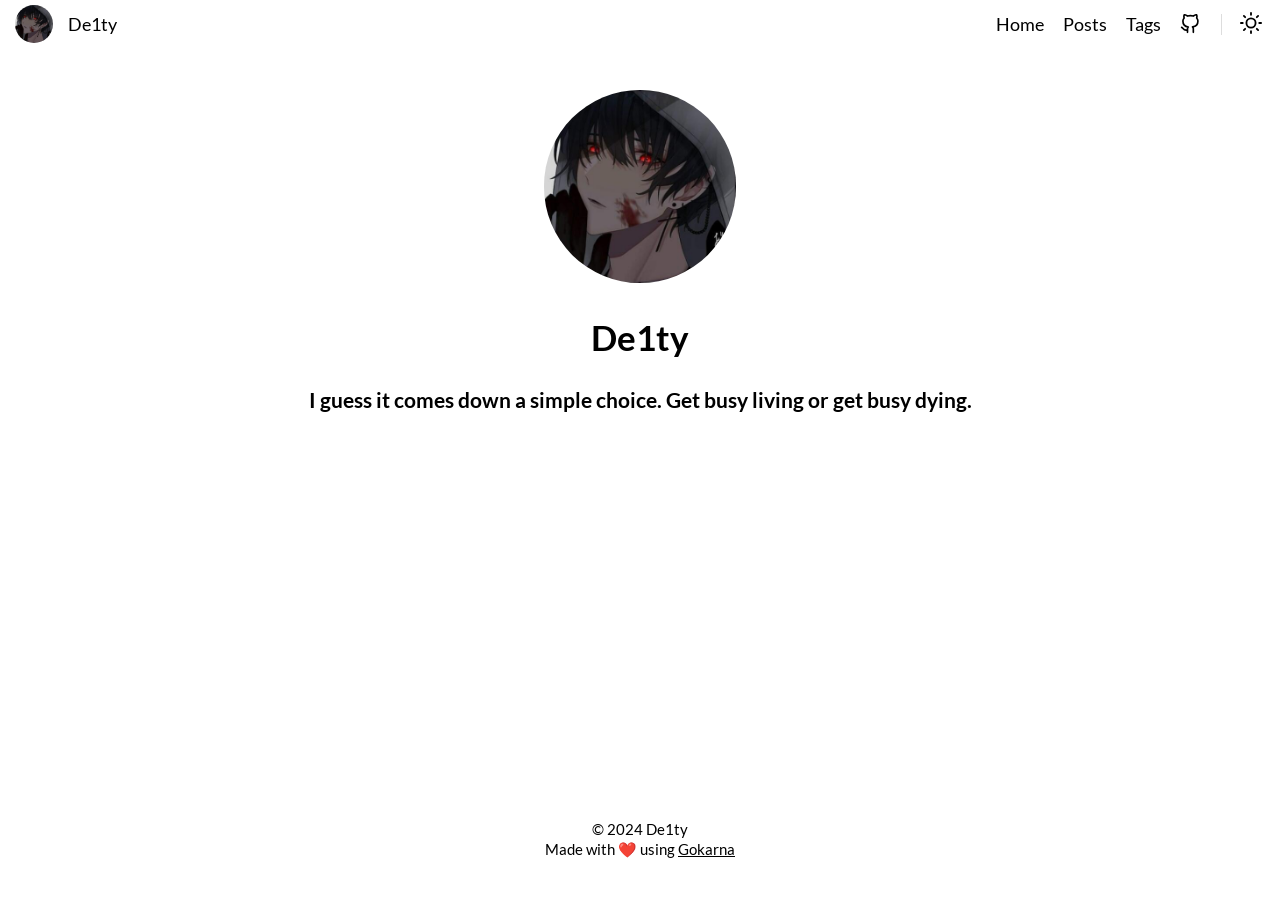
<file: index.html>
<!DOCTYPE html>
<html lang="en"><head>
	<meta name="generator" content="Hugo 0.136.5">
    <meta charset="utf-8">
    <meta name="viewport" content="width=device-width, initial-scale=1">

    <style>
        :root {
            --accent-color: #FF4D4D;
        }
    </style>

    
    
    
    
    
    

    
    <title>De1ty</title>
    <meta name="description" content="I guess it comes down a simple choice. Get busy living or get busy dying.">
    <meta name="keywords" content='blog, gokarna, hugo'>

    <meta property="og:url" content="https://night-sun.github.io/">
    <meta property="og:type" content="website">
    <meta property="og:title" content="De1ty">
    <meta property="og:description" content="I guess it comes down a simple choice. Get busy living or get busy dying.">
    <meta property="og:image" content="https://night-sun.github.io/images/De1ty.jpg">
    <meta property="og:image:secure_url" content="https://night-sun.github.io/images/De1ty.jpg">

    <meta name="twitter:card" content="summary_large_image">
    <meta name="twitter:title" content="De1ty">
    <meta name="twitter:description" content="I guess it comes down a simple choice. Get busy living or get busy dying.">
    <meta property="twitter:domain" content="https://night-sun.github.io/">
    <meta property="twitter:url" content="https://night-sun.github.io/">
    <meta name="twitter:image" content="https://night-sun.github.io/images/De1ty.jpg">

    
    <link rel="canonical" href="https://night-sun.github.io/">

    
    <link rel="stylesheet" type="text/css" href="/css/normalize.min.css" media="print">

    
    <link rel="stylesheet" type="text/css" href="/css/main.min.css">

    
    <link id="dark-theme" rel="stylesheet" href="/css/dark.min.css">

    
    <script src="/js/bundle.min.3eb19cb61dde9e37b9522867f3e024aeb68e26ab8e03252e46e365abcb19acf7.js" integrity="sha256-PrGcth3enje5Uihn8&#43;AkrraOJquOAyUuRuNlq8sZrPc="></script>

    
    
</head>
<body>
        <script>
            
            setThemeByUserPref();
        </script><header class="header">
    <nav class="header-nav">

        
        <div class="avatar">
            <a href="https://night-sun.github.io/">
                <img src='/images/De1ty.jpg' alt="avatar">
            </a>
        </div>
        

        <div class="nav-title">
            <a class="nav-brand" href="https://night-sun.github.io/">De1ty</a>
        </div>

        <div class="nav-links">
            
            <div class="nav-link">
                <a href="https://night-sun.github.io/" aria-label="" > Home </a>
            </div>
            
            <div class="nav-link">
                <a href="https://night-sun.github.io/posts/" aria-label="" > Posts </a>
            </div>
            
            <div class="nav-link">
                <a href="https://night-sun.github.io/tags/" aria-label="" > Tags </a>
            </div>
            
            <div class="nav-link">
                <a href="https://github.com/Night-sun" aria-label="github" ><span data-feather='github'></span>  </a>
            </div>
            

            <span class="nav-icons-divider"></span>
            <div class="nav-link dark-theme-toggle">
                <span class="sr-only dark-theme-toggle-screen-reader-target">theme</span>
                <a aria-hidden="true" role="switch">
                    <span class="theme-toggle-icon" data-feather="moon"></span>
                </a>
            </div>

            <div class="nav-link" id="hamburger-menu-toggle">
                <span class="sr-only hamburger-menu-toggle-screen-reader-target">menu</span>
                <a aria-checked="false" aria-labelledby="hamburger-menu-toggle" id="hamburger-menu-toggle-target" role="switch">
                    <span data-feather="menu"></span>
                </a>
            </div>

            
            <ul class="nav-hamburger-list visibility-hidden">
                
                <li class="nav-item">
                    <a href="https://night-sun.github.io/" > Home </a>
                </li>
                
                <li class="nav-item">
                    <a href="https://night-sun.github.io/posts/" > Posts </a>
                </li>
                
                <li class="nav-item">
                    <a href="https://night-sun.github.io/tags/" > Tags </a>
                </li>
                
                <li class="nav-item">
                    <a href="https://github.com/Night-sun" ><span data-feather='github'></span>  </a>
                </li>
                
                <li class="nav-item dark-theme-toggle">
                    <span class="sr-only dark-theme-toggle-screen-reader-target">theme</span>
                    <a role="switch">
                        <span class="theme-toggle-icon" data-feather="moon"></span>
                    </a>
                </li>
            </ul>

        </div>
    </nav>
</header>
<main id="content">
<section class="home-about">
	<div class="avatar">
        
        <img class=size-m src='/images/De1ty.jpg' alt="avatar">
        
	</div>

    <h1>De1ty</h1>
    
        <h2>I guess it comes down a simple choice. Get busy living or get busy dying.</h2>
    

</section>

<div class="flex-break"></div>







    <div class="home-posts list-posts">
        <h2></h2>

    

    
    </div>



        </main><footer class="footer">
    
    

    

    

        
            
        

        

        
        

        

    

    
        <span>&copy; 2024 De1ty</span>
    

    <span>
        Made with &#10084;&#65039; using <a target="_blank" href="https://github.com/526avijitgupta/gokarna">Gokarna</a>
    </span>
</footer>
</body>
</html>
</file>
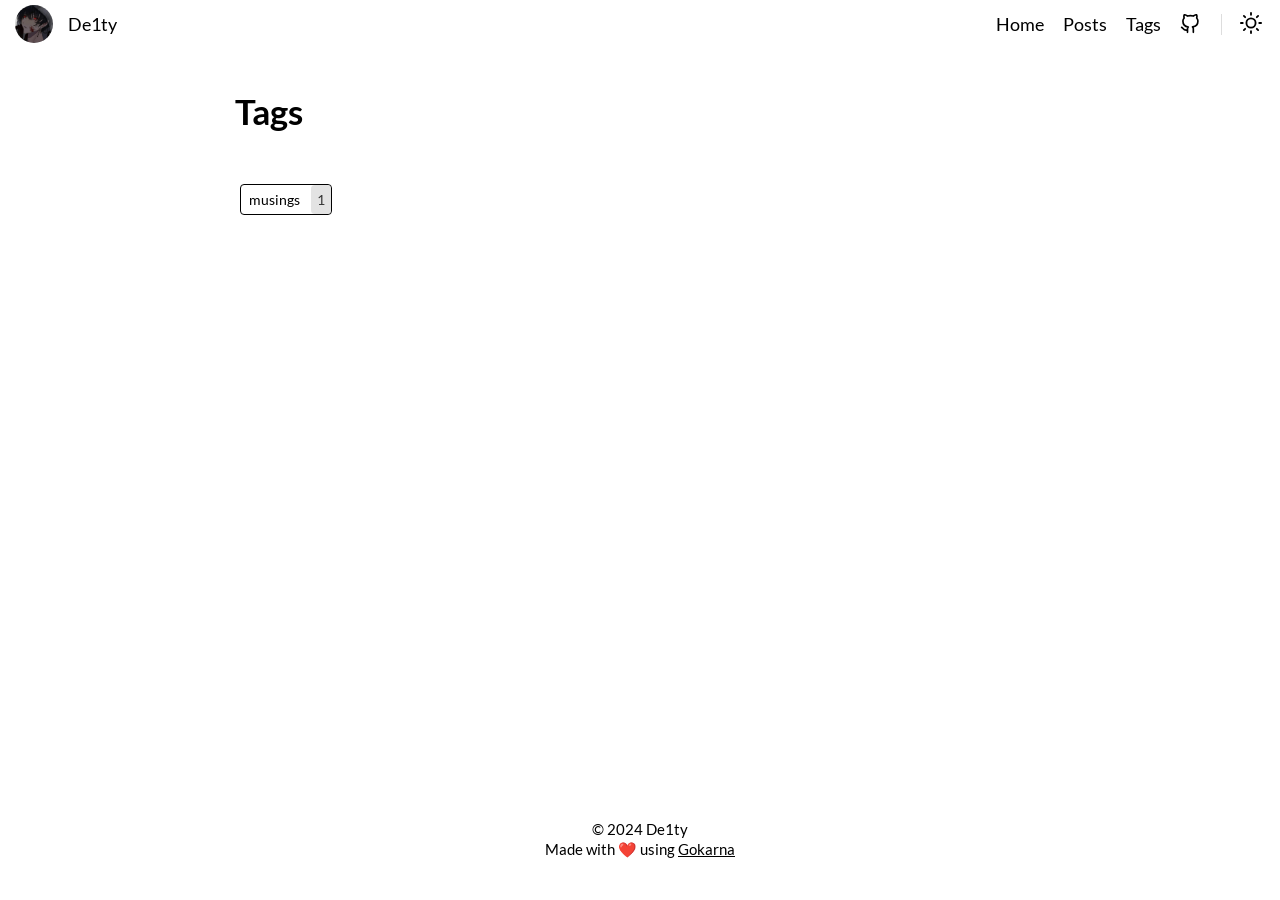
<file: categories/index.html>
<!DOCTYPE html>
<html lang="en"><head>
    <meta charset="utf-8">
    <meta name="viewport" content="width=device-width, initial-scale=1">

    <style>
        :root {
            --accent-color: #FF4D4D;
        }
    </style>

    
    
    
    
    
    

    
    <title>Categories</title>
    <meta name="description" content="I guess it comes down a simple choice. Get busy living or get busy dying.">
    <meta name="keywords" content='blog, gokarna, hugo'>

    <meta property="og:url" content="https://night-sun.github.io/categories/">
    <meta property="og:type" content="website">
    <meta property="og:title" content="Categories">
    <meta property="og:description" content="I guess it comes down a simple choice. Get busy living or get busy dying.">
    <meta property="og:image" content="https://night-sun.github.io/images/De1ty.jpg">
    <meta property="og:image:secure_url" content="https://night-sun.github.io/images/De1ty.jpg">

    <meta name="twitter:card" content="summary_large_image">
    <meta name="twitter:title" content="Categories">
    <meta name="twitter:description" content="I guess it comes down a simple choice. Get busy living or get busy dying.">
    <meta property="twitter:domain" content="https://night-sun.github.io/categories/">
    <meta property="twitter:url" content="https://night-sun.github.io/categories/">
    <meta name="twitter:image" content="https://night-sun.github.io/images/De1ty.jpg">

    
    <link rel="canonical" href="https://night-sun.github.io/categories/">

    
    <link rel="stylesheet" type="text/css" href="/css/normalize.min.css" media="print">

    
    <link rel="stylesheet" type="text/css" href="/css/main.min.css">

    
    <link id="dark-theme" rel="stylesheet" href="/css/dark.min.css">

    
    <script src="/js/bundle.min.3eb19cb61dde9e37b9522867f3e024aeb68e26ab8e03252e46e365abcb19acf7.js" integrity="sha256-PrGcth3enje5Uihn8&#43;AkrraOJquOAyUuRuNlq8sZrPc="></script>

    
    
</head>
<body>
        <script>
            
            setThemeByUserPref();
        </script><header class="header">
    <nav class="header-nav">

        
        <div class="avatar">
            <a href="https://night-sun.github.io/">
                <img src='/images/De1ty.jpg' alt="avatar">
            </a>
        </div>
        

        <div class="nav-title">
            <a class="nav-brand" href="https://night-sun.github.io/">De1ty</a>
        </div>

        <div class="nav-links">
            
            <div class="nav-link">
                <a href="https://night-sun.github.io/" aria-label="" > Home </a>
            </div>
            
            <div class="nav-link">
                <a href="https://night-sun.github.io/posts/" aria-label="" > Posts </a>
            </div>
            
            <div class="nav-link">
                <a href="https://night-sun.github.io/tags/" aria-label="" > Tags </a>
            </div>
            
            <div class="nav-link">
                <a href="https://github.com/Night-sun" aria-label="github" ><span data-feather='github'></span>  </a>
            </div>
            

            <span class="nav-icons-divider"></span>
            <div class="nav-link dark-theme-toggle">
                <span class="sr-only dark-theme-toggle-screen-reader-target">theme</span>
                <a aria-hidden="true" role="switch">
                    <span class="theme-toggle-icon" data-feather="moon"></span>
                </a>
            </div>

            <div class="nav-link" id="hamburger-menu-toggle">
                <span class="sr-only hamburger-menu-toggle-screen-reader-target">menu</span>
                <a aria-checked="false" aria-labelledby="hamburger-menu-toggle" id="hamburger-menu-toggle-target" role="switch">
                    <span data-feather="menu"></span>
                </a>
            </div>

            
            <ul class="nav-hamburger-list visibility-hidden">
                
                <li class="nav-item">
                    <a href="https://night-sun.github.io/" > Home </a>
                </li>
                
                <li class="nav-item">
                    <a href="https://night-sun.github.io/posts/" > Posts </a>
                </li>
                
                <li class="nav-item">
                    <a href="https://night-sun.github.io/tags/" > Tags </a>
                </li>
                
                <li class="nav-item">
                    <a href="https://github.com/Night-sun" ><span data-feather='github'></span>  </a>
                </li>
                
                <li class="nav-item dark-theme-toggle">
                    <span class="sr-only dark-theme-toggle-screen-reader-target">theme</span>
                    <a role="switch">
                        <span class="theme-toggle-icon" data-feather="moon"></span>
                    </a>
                </li>
            </ul>

        </div>
    </nav>
</header>
<main id="content">
<div class="container tags-list">

    <h1 class="list-title">Tags</h1>
    
    <ul class="post-tags">
        
        <li class="post-tag">
            <a href="/tags/musings/">
                <div class="tag-name">musings</div>
                <div class="tag-posts-count">1</div>
            </a>
        </li>
        
    </ul>
    

</div>

        </main><footer class="footer">
    
    

    

    

        
            
        

        

        
        

        

    

    
        <span>&copy; 2024 De1ty</span>
    

    <span>
        Made with &#10084;&#65039; using <a target="_blank" href="https://github.com/526avijitgupta/gokarna">Gokarna</a>
    </span>
</footer>
</body>
</html>
</file>
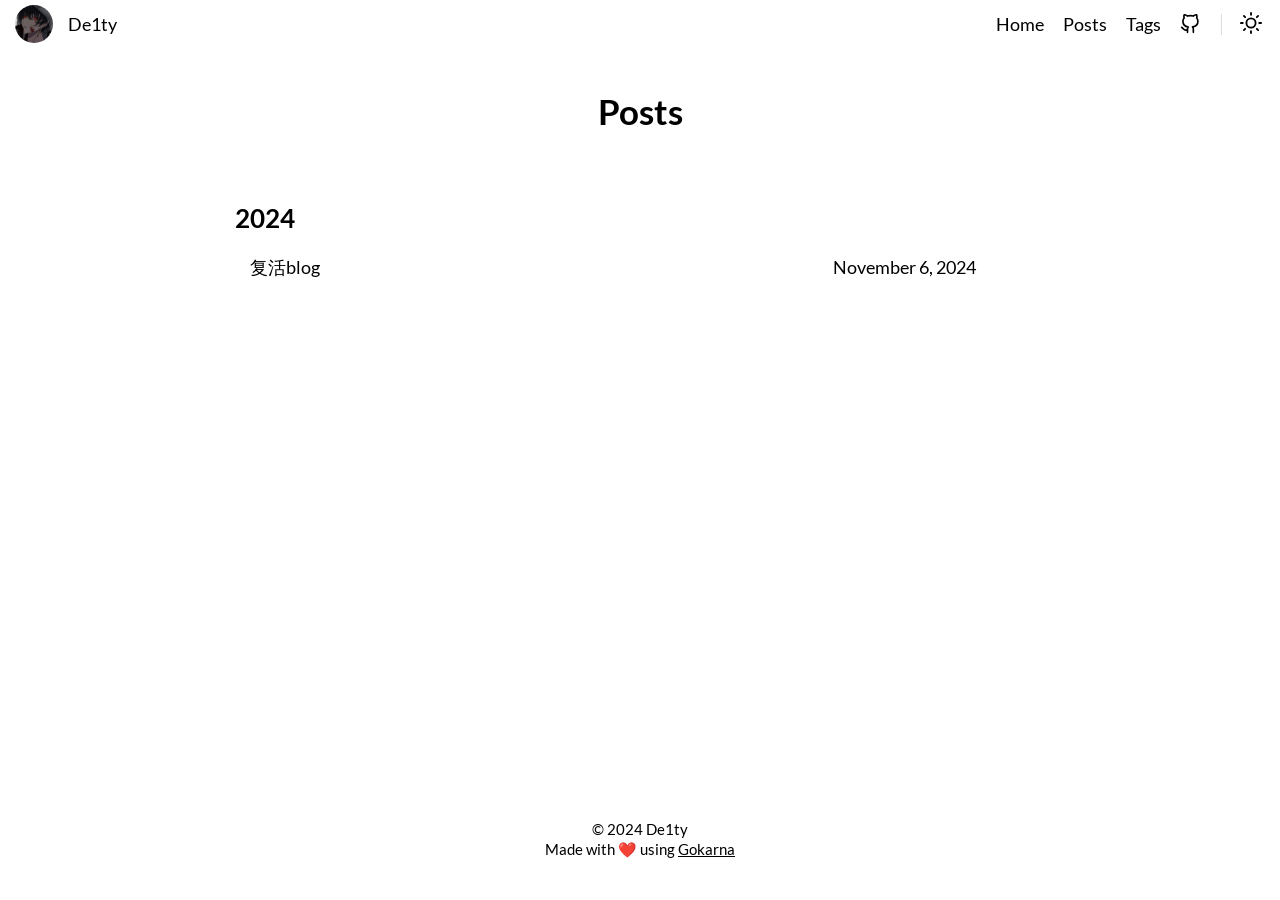
<file: posts/index.html>
<!DOCTYPE html>
<html lang="en"><head>
    <meta charset="utf-8">
    <meta name="viewport" content="width=device-width, initial-scale=1">

    <style>
        :root {
            --accent-color: #FF4D4D;
        }
    </style>

    
    
    
    
    
    

    
    <title>Posts</title>
    <meta name="description" content="I guess it comes down a simple choice. Get busy living or get busy dying.">
    <meta name="keywords" content='blog, gokarna, hugo'>

    <meta property="og:url" content="https://night-sun.github.io/posts/">
    <meta property="og:type" content="website">
    <meta property="og:title" content="Posts">
    <meta property="og:description" content="I guess it comes down a simple choice. Get busy living or get busy dying.">
    <meta property="og:image" content="https://night-sun.github.io/images/De1ty.jpg">
    <meta property="og:image:secure_url" content="https://night-sun.github.io/images/De1ty.jpg">

    <meta name="twitter:card" content="summary_large_image">
    <meta name="twitter:title" content="Posts">
    <meta name="twitter:description" content="I guess it comes down a simple choice. Get busy living or get busy dying.">
    <meta property="twitter:domain" content="https://night-sun.github.io/posts/">
    <meta property="twitter:url" content="https://night-sun.github.io/posts/">
    <meta name="twitter:image" content="https://night-sun.github.io/images/De1ty.jpg">

    
    <link rel="canonical" href="https://night-sun.github.io/posts/">

    
    <link rel="stylesheet" type="text/css" href="/css/normalize.min.css" media="print">

    
    <link rel="stylesheet" type="text/css" href="/css/main.min.css">

    
    <link id="dark-theme" rel="stylesheet" href="/css/dark.min.css">

    
    <script src="/js/bundle.min.3eb19cb61dde9e37b9522867f3e024aeb68e26ab8e03252e46e365abcb19acf7.js" integrity="sha256-PrGcth3enje5Uihn8&#43;AkrraOJquOAyUuRuNlq8sZrPc="></script>

    
    
</head>
<body>
        <script>
            
            setThemeByUserPref();
        </script><header class="header">
    <nav class="header-nav">

        
        <div class="avatar">
            <a href="https://night-sun.github.io/">
                <img src='/images/De1ty.jpg' alt="avatar">
            </a>
        </div>
        

        <div class="nav-title">
            <a class="nav-brand" href="https://night-sun.github.io/">De1ty</a>
        </div>

        <div class="nav-links">
            
            <div class="nav-link">
                <a href="https://night-sun.github.io/" aria-label="" > Home </a>
            </div>
            
            <div class="nav-link">
                <a href="https://night-sun.github.io/posts/" aria-label="" > Posts </a>
            </div>
            
            <div class="nav-link">
                <a href="https://night-sun.github.io/tags/" aria-label="" > Tags </a>
            </div>
            
            <div class="nav-link">
                <a href="https://github.com/Night-sun" aria-label="github" ><span data-feather='github'></span>  </a>
            </div>
            

            <span class="nav-icons-divider"></span>
            <div class="nav-link dark-theme-toggle">
                <span class="sr-only dark-theme-toggle-screen-reader-target">theme</span>
                <a aria-hidden="true" role="switch">
                    <span class="theme-toggle-icon" data-feather="moon"></span>
                </a>
            </div>

            <div class="nav-link" id="hamburger-menu-toggle">
                <span class="sr-only hamburger-menu-toggle-screen-reader-target">menu</span>
                <a aria-checked="false" aria-labelledby="hamburger-menu-toggle" id="hamburger-menu-toggle-target" role="switch">
                    <span data-feather="menu"></span>
                </a>
            </div>

            
            <ul class="nav-hamburger-list visibility-hidden">
                
                <li class="nav-item">
                    <a href="https://night-sun.github.io/" > Home </a>
                </li>
                
                <li class="nav-item">
                    <a href="https://night-sun.github.io/posts/" > Posts </a>
                </li>
                
                <li class="nav-item">
                    <a href="https://night-sun.github.io/tags/" > Tags </a>
                </li>
                
                <li class="nav-item">
                    <a href="https://github.com/Night-sun" ><span data-feather='github'></span>  </a>
                </li>
                
                <li class="nav-item dark-theme-toggle">
                    <span class="sr-only dark-theme-toggle-screen-reader-target">theme</span>
                    <a role="switch">
                        <span class="theme-toggle-icon" data-feather="moon"></span>
                    </a>
                </li>
            </ul>

        </div>
    </nav>
</header>
<main id="content">
    <div class="container list-posts">

    <h1 class="list-title">Posts</h1>

    

    <h2 class="posts-year">2024</h2><div class="post-title">
     <a href="https://night-sun.github.io/posts/%E5%A4%8D%E6%B4%BBblog/" class="post-link">复活blog</a>
     
     
     
     

     

     
      <div class="flex-break"></div>
      <span class="post-date">November 6, 2024</span>
     
</div>

    

</div>


        </main><footer class="footer">
    
    

    

    

        
            
        

        

        
        

        

    

    
        <span>&copy; 2024 De1ty</span>
    

    <span>
        Made with &#10084;&#65039; using <a target="_blank" href="https://github.com/526avijitgupta/gokarna">Gokarna</a>
    </span>
</footer>
</body>
</html>
</file>
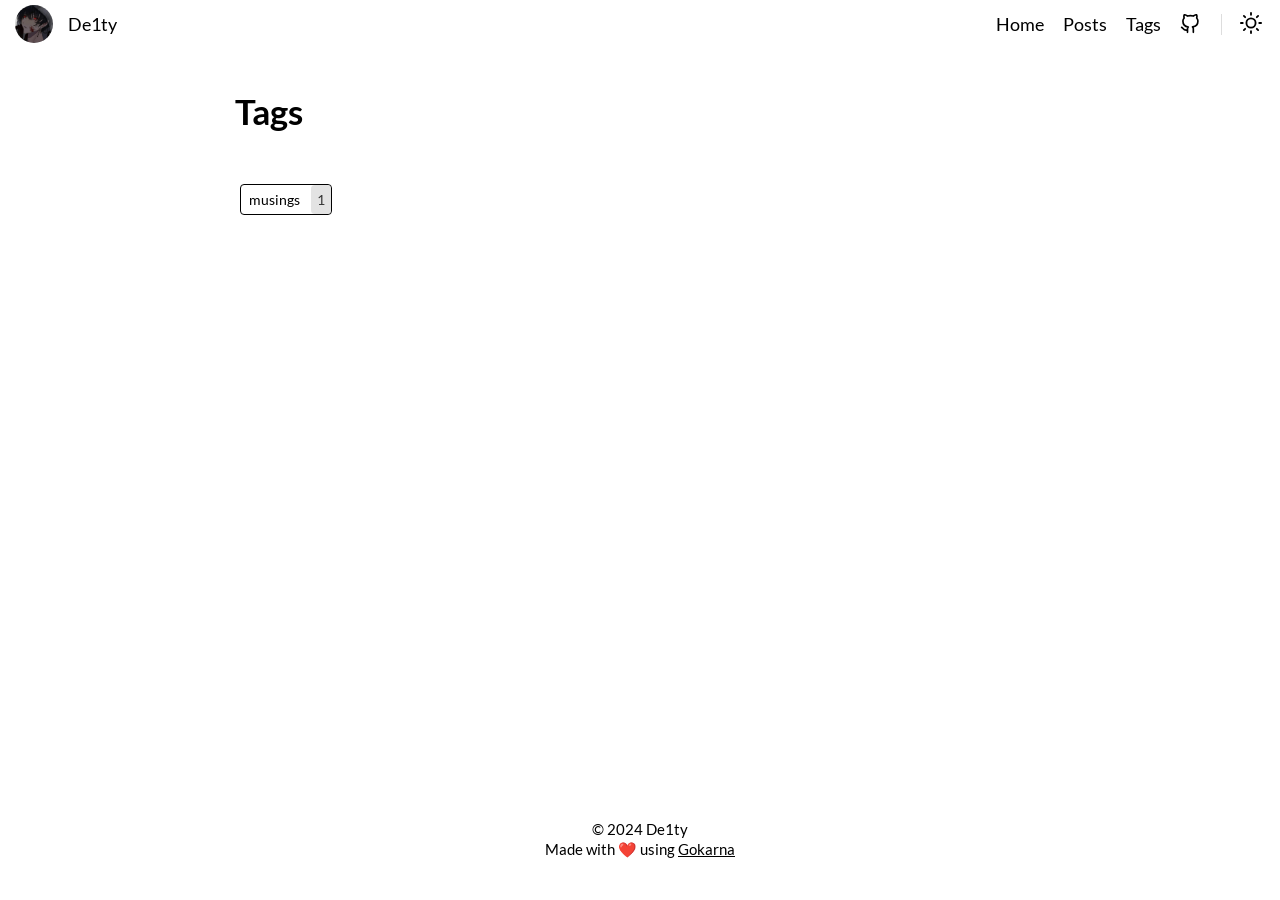
<file: tags/index.html>
<!DOCTYPE html>
<html lang="en"><head>
    <meta charset="utf-8">
    <meta name="viewport" content="width=device-width, initial-scale=1">

    <style>
        :root {
            --accent-color: #FF4D4D;
        }
    </style>

    
    
    
    
    
    

    
    <title>Tags</title>
    <meta name="description" content="I guess it comes down a simple choice. Get busy living or get busy dying.">
    <meta name="keywords" content='blog, gokarna, hugo'>

    <meta property="og:url" content="https://night-sun.github.io/tags/">
    <meta property="og:type" content="website">
    <meta property="og:title" content="Tags">
    <meta property="og:description" content="I guess it comes down a simple choice. Get busy living or get busy dying.">
    <meta property="og:image" content="https://night-sun.github.io/images/De1ty.jpg">
    <meta property="og:image:secure_url" content="https://night-sun.github.io/images/De1ty.jpg">

    <meta name="twitter:card" content="summary_large_image">
    <meta name="twitter:title" content="Tags">
    <meta name="twitter:description" content="I guess it comes down a simple choice. Get busy living or get busy dying.">
    <meta property="twitter:domain" content="https://night-sun.github.io/tags/">
    <meta property="twitter:url" content="https://night-sun.github.io/tags/">
    <meta name="twitter:image" content="https://night-sun.github.io/images/De1ty.jpg">

    
    <link rel="canonical" href="https://night-sun.github.io/tags/">

    
    <link rel="stylesheet" type="text/css" href="/css/normalize.min.css" media="print">

    
    <link rel="stylesheet" type="text/css" href="/css/main.min.css">

    
    <link id="dark-theme" rel="stylesheet" href="/css/dark.min.css">

    
    <script src="/js/bundle.min.3eb19cb61dde9e37b9522867f3e024aeb68e26ab8e03252e46e365abcb19acf7.js" integrity="sha256-PrGcth3enje5Uihn8&#43;AkrraOJquOAyUuRuNlq8sZrPc="></script>

    
    
</head>
<body>
        <script>
            
            setThemeByUserPref();
        </script><header class="header">
    <nav class="header-nav">

        
        <div class="avatar">
            <a href="https://night-sun.github.io/">
                <img src='/images/De1ty.jpg' alt="avatar">
            </a>
        </div>
        

        <div class="nav-title">
            <a class="nav-brand" href="https://night-sun.github.io/">De1ty</a>
        </div>

        <div class="nav-links">
            
            <div class="nav-link">
                <a href="https://night-sun.github.io/" aria-label="" > Home </a>
            </div>
            
            <div class="nav-link">
                <a href="https://night-sun.github.io/posts/" aria-label="" > Posts </a>
            </div>
            
            <div class="nav-link">
                <a href="https://night-sun.github.io/tags/" aria-label="" > Tags </a>
            </div>
            
            <div class="nav-link">
                <a href="https://github.com/Night-sun" aria-label="github" ><span data-feather='github'></span>  </a>
            </div>
            

            <span class="nav-icons-divider"></span>
            <div class="nav-link dark-theme-toggle">
                <span class="sr-only dark-theme-toggle-screen-reader-target">theme</span>
                <a aria-hidden="true" role="switch">
                    <span class="theme-toggle-icon" data-feather="moon"></span>
                </a>
            </div>

            <div class="nav-link" id="hamburger-menu-toggle">
                <span class="sr-only hamburger-menu-toggle-screen-reader-target">menu</span>
                <a aria-checked="false" aria-labelledby="hamburger-menu-toggle" id="hamburger-menu-toggle-target" role="switch">
                    <span data-feather="menu"></span>
                </a>
            </div>

            
            <ul class="nav-hamburger-list visibility-hidden">
                
                <li class="nav-item">
                    <a href="https://night-sun.github.io/" > Home </a>
                </li>
                
                <li class="nav-item">
                    <a href="https://night-sun.github.io/posts/" > Posts </a>
                </li>
                
                <li class="nav-item">
                    <a href="https://night-sun.github.io/tags/" > Tags </a>
                </li>
                
                <li class="nav-item">
                    <a href="https://github.com/Night-sun" ><span data-feather='github'></span>  </a>
                </li>
                
                <li class="nav-item dark-theme-toggle">
                    <span class="sr-only dark-theme-toggle-screen-reader-target">theme</span>
                    <a role="switch">
                        <span class="theme-toggle-icon" data-feather="moon"></span>
                    </a>
                </li>
            </ul>

        </div>
    </nav>
</header>
<main id="content">
<div class="container tags-list">

    <h1 class="list-title">Tags</h1>
    
    <ul class="post-tags">
        
        <li class="post-tag">
            <a href="/tags/musings/">
                <div class="tag-name">musings</div>
                <div class="tag-posts-count">1</div>
            </a>
        </li>
        
    </ul>
    

</div>

        </main><footer class="footer">
    
    

    

    

        
            
        

        

        
        

        

    

    
        <span>&copy; 2024 De1ty</span>
    

    <span>
        Made with &#10084;&#65039; using <a target="_blank" href="https://github.com/526avijitgupta/gokarna">Gokarna</a>
    </span>
</footer>
</body>
</html>
</file>
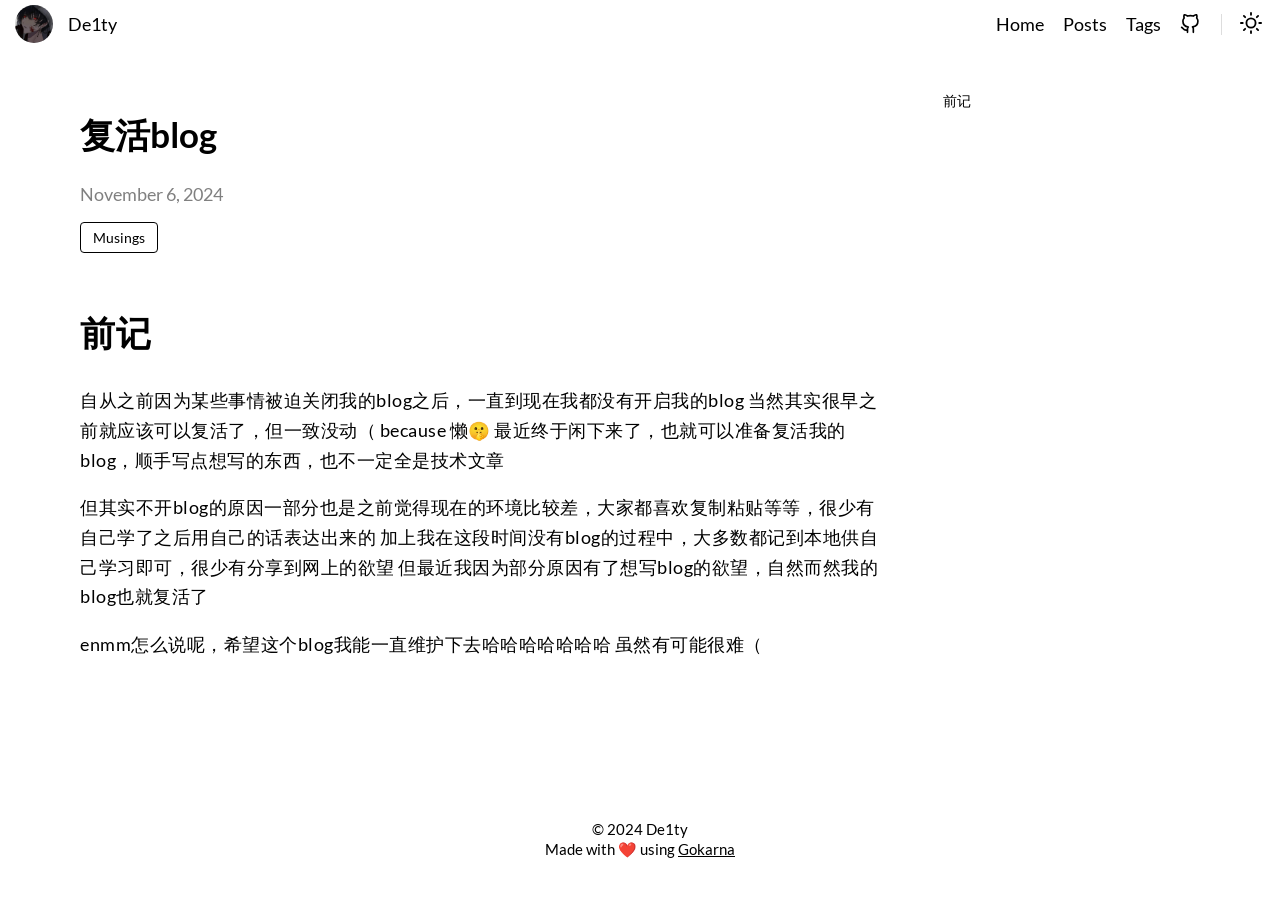
<file: posts/复活blog/index.html>
<!DOCTYPE html>
<html lang="en"><head>
    <meta charset="utf-8">
    <meta name="viewport" content="width=device-width, initial-scale=1">

    <style>
        :root {
            --accent-color: #FF4D4D;
        }
    </style>

    
    
    
    
    
    

    
    <title>复活blog</title>
    <meta name="description" content="前记 自从之前因为某些事情被迫关闭我的blog之后，一直到现在我都没有开启我的blog 当然其实很早之前就应该可以复活了，但一致没动（ because 懒🤫 最近终于闲下来了，也就可以准备复活我的blog，顺手写点想写的东西，也不一定全是技术文章
但其实不开blog的原因一部分也是之前觉得现在的环境比较差，大家都喜欢复 …">
    <meta name="keywords" content='blog, gokarna, hugo, Musings'>

    <meta property="og:url" content="https://night-sun.github.io/posts/%E5%A4%8D%E6%B4%BBblog/">
    <meta property="og:type" content="website">
    <meta property="og:title" content="复活blog">
    <meta property="og:description" content="前记 自从之前因为某些事情被迫关闭我的blog之后，一直到现在我都没有开启我的blog 当然其实很早之前就应该可以复活了，但一致没动（ because 懒🤫 最近终于闲下来了，也就可以准备复活我的blog，顺手写点想写的东西，也不一定全是技术文章
但其实不开blog的原因一部分也是之前觉得现在的环境比较差，大家都喜欢复 …">
    <meta property="og:image" content="https://night-sun.github.io/images/De1ty.jpg">
    <meta property="og:image:secure_url" content="https://night-sun.github.io/images/De1ty.jpg">

    <meta name="twitter:card" content="summary_large_image">
    <meta name="twitter:title" content="复活blog">
    <meta name="twitter:description" content="前记 自从之前因为某些事情被迫关闭我的blog之后，一直到现在我都没有开启我的blog 当然其实很早之前就应该可以复活了，但一致没动（ because 懒🤫 最近终于闲下来了，也就可以准备复活我的blog，顺手写点想写的东西，也不一定全是技术文章
但其实不开blog的原因一部分也是之前觉得现在的环境比较差，大家都喜欢复 …">
    <meta property="twitter:domain" content="https://night-sun.github.io/posts/%E5%A4%8D%E6%B4%BBblog/">
    <meta property="twitter:url" content="https://night-sun.github.io/posts/%E5%A4%8D%E6%B4%BBblog/">
    <meta name="twitter:image" content="https://night-sun.github.io/images/De1ty.jpg">

    
    <link rel="canonical" href="https://night-sun.github.io/posts/%E5%A4%8D%E6%B4%BBblog/">

    
    <link rel="stylesheet" type="text/css" href="/css/normalize.min.css" media="print">

    
    <link rel="stylesheet" type="text/css" href="/css/main.min.css">

    
    <link id="dark-theme" rel="stylesheet" href="/css/dark.min.css">

    
    <script src="/js/bundle.min.3eb19cb61dde9e37b9522867f3e024aeb68e26ab8e03252e46e365abcb19acf7.js" integrity="sha256-PrGcth3enje5Uihn8&#43;AkrraOJquOAyUuRuNlq8sZrPc="></script>

    
    
</head>
<body>
        <script>
            
            setThemeByUserPref();
        </script><header class="header">
    <nav class="header-nav">

        
        <div class="avatar">
            <a href="https://night-sun.github.io/">
                <img src='/images/De1ty.jpg' alt="avatar">
            </a>
        </div>
        

        <div class="nav-title">
            <a class="nav-brand" href="https://night-sun.github.io/">De1ty</a>
        </div>

        <div class="nav-links">
            
            <div class="nav-link">
                <a href="https://night-sun.github.io/" aria-label="" > Home </a>
            </div>
            
            <div class="nav-link">
                <a href="https://night-sun.github.io/posts/" aria-label="" > Posts </a>
            </div>
            
            <div class="nav-link">
                <a href="https://night-sun.github.io/tags/" aria-label="" > Tags </a>
            </div>
            
            <div class="nav-link">
                <a href="https://github.com/Night-sun" aria-label="github" ><span data-feather='github'></span>  </a>
            </div>
            

            <span class="nav-icons-divider"></span>
            <div class="nav-link dark-theme-toggle">
                <span class="sr-only dark-theme-toggle-screen-reader-target">theme</span>
                <a aria-hidden="true" role="switch">
                    <span class="theme-toggle-icon" data-feather="moon"></span>
                </a>
            </div>

            <div class="nav-link" id="hamburger-menu-toggle">
                <span class="sr-only hamburger-menu-toggle-screen-reader-target">menu</span>
                <a aria-checked="false" aria-labelledby="hamburger-menu-toggle" id="hamburger-menu-toggle-target" role="switch">
                    <span data-feather="menu"></span>
                </a>
            </div>

            
            <ul class="nav-hamburger-list visibility-hidden">
                
                <li class="nav-item">
                    <a href="https://night-sun.github.io/" > Home </a>
                </li>
                
                <li class="nav-item">
                    <a href="https://night-sun.github.io/posts/" > Posts </a>
                </li>
                
                <li class="nav-item">
                    <a href="https://night-sun.github.io/tags/" > Tags </a>
                </li>
                
                <li class="nav-item">
                    <a href="https://github.com/Night-sun" ><span data-feather='github'></span>  </a>
                </li>
                
                <li class="nav-item dark-theme-toggle">
                    <span class="sr-only dark-theme-toggle-screen-reader-target">theme</span>
                    <a role="switch">
                        <span class="theme-toggle-icon" data-feather="moon"></span>
                    </a>
                </li>
            </ul>

        </div>
    </nav>
</header>
<main id="content">
    <div class="post container">
    <div class="post-header-section">
        <h1>复活blog</h1>

        

        
	
	
	
	
        

	

	

	
          <small role="doc-subtitle"></small>
	

	
          <p class="post-date">November 6, 2024
           
          </p>
	

        <ul class="post-tags">
          
           
             <li class="post-tag"><a href="https://night-sun.github.io/tags/musings">Musings</a></li>
           
         
        </ul>
    </div>

    <div class="post-content">
        <h1 id="前记">前记</h1>
<p>自从之前因为某些事情被迫关闭我的blog之后，一直到现在我都没有开启我的blog
当然其实很早之前就应该可以复活了，但一致没动（ because 懒🤫
最近终于闲下来了，也就可以准备复活我的blog，顺手写点想写的东西，也不一定全是技术文章</p>
<p>但其实不开blog的原因一部分也是之前觉得现在的环境比较差，大家都喜欢复制粘贴等等，很少有自己学了之后用自己的话表达出来的
加上我在这段时间没有blog的过程中，大多数都记到本地供自己学习即可，很少有分享到网上的欲望
但最近我因为部分原因有了想写blog的欲望，自然而然我的blog也就复活了</p>
<p>enmm怎么说呢，希望这个blog我能一直维护下去哈哈哈哈哈哈哈
虽然有可能很难（</p>

        
    </div>

    <div class="prev-next">
        
    </div>

    
    
        <svg id="btt-button" class="arrow-logo" xmlns="http://www.w3.org/2000/svg" height="1em" viewBox="0 0 384 512" onclick="scrollToTop()" title="Go to top">
    
    <path d="M177 159.7l136 136c9.4 9.4 9.4 24.6 0 33.9l-22.6 22.6c-9.4 9.4-24.6 9.4-33.9 0L160 255.9l-96.4 96.4c-9.4 9.4-24.6 9.4-33.9 0L7 329.7c-9.4-9.4-9.4-24.6 0-33.9l136-136c9.4-9.5 24.6-9.5 34-.1z"/>
</svg>
<script>
    let backToTopButton = document.getElementById("btt-button");

    window.onscroll = function() {
        scrollFunction()
    };

    function scrollFunction() {
        if (document.body.scrollTop > 20 || document.documentElement.scrollTop > 20) {
            backToTopButton.style.display = "block";
        } else {
            backToTopButton.style.display = "none";
        }
    }

    function scrollToTop() {
        window.scrollTo(0, 0);
    }
</script>

    
    
</div>

<aside class="post-toc">
    <nav id="toc">
        <nav id="TableOfContents">
  <ul>
    <li><a href="#前记">前记</a></li>
  </ul>
</nav>
    </nav>
</aside>



    

        </main><footer class="footer">
    
    

    

    

        
            
        

        

        
        

        

    

    
        <span>&copy; 2024 De1ty</span>
    

    <span>
        Made with &#10084;&#65039; using <a target="_blank" href="https://github.com/526avijitgupta/gokarna">Gokarna</a>
    </span>
</footer>
</body>
</html>
</file>
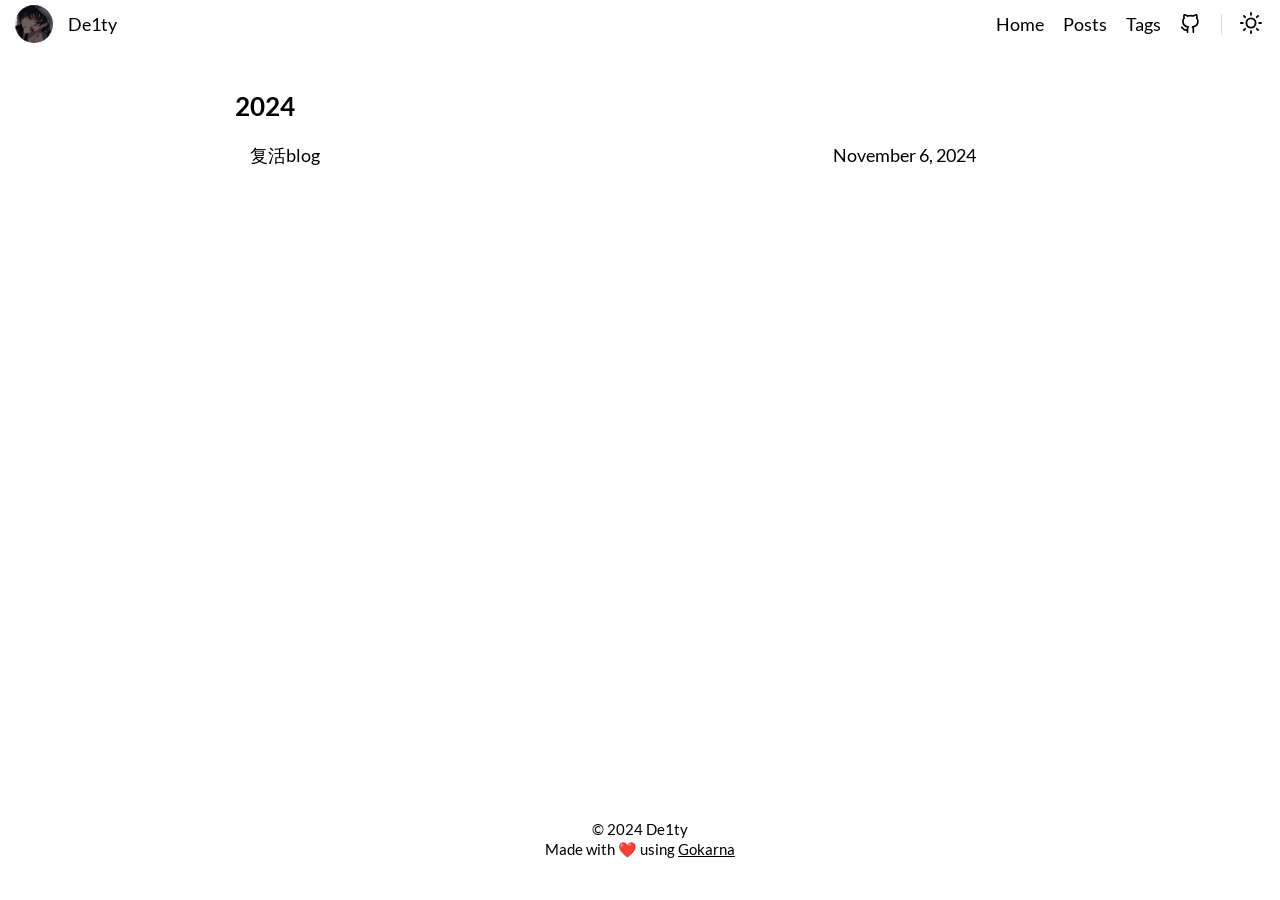
<file: tags/musings/index.html>
<!DOCTYPE html>
<html lang="en"><head>
    <meta charset="utf-8">
    <meta name="viewport" content="width=device-width, initial-scale=1">

    <style>
        :root {
            --accent-color: #FF4D4D;
        }
    </style>

    
    
    
    
    
    

    
    <title>Musings</title>
    <meta name="description" content="I guess it comes down a simple choice. Get busy living or get busy dying.">
    <meta name="keywords" content='blog, gokarna, hugo'>

    <meta property="og:url" content="https://night-sun.github.io/tags/musings/">
    <meta property="og:type" content="website">
    <meta property="og:title" content="Musings">
    <meta property="og:description" content="I guess it comes down a simple choice. Get busy living or get busy dying.">
    <meta property="og:image" content="https://night-sun.github.io/images/De1ty.jpg">
    <meta property="og:image:secure_url" content="https://night-sun.github.io/images/De1ty.jpg">

    <meta name="twitter:card" content="summary_large_image">
    <meta name="twitter:title" content="Musings">
    <meta name="twitter:description" content="I guess it comes down a simple choice. Get busy living or get busy dying.">
    <meta property="twitter:domain" content="https://night-sun.github.io/tags/musings/">
    <meta property="twitter:url" content="https://night-sun.github.io/tags/musings/">
    <meta name="twitter:image" content="https://night-sun.github.io/images/De1ty.jpg">

    
    <link rel="canonical" href="https://night-sun.github.io/tags/musings/">

    
    <link rel="stylesheet" type="text/css" href="/css/normalize.min.css" media="print">

    
    <link rel="stylesheet" type="text/css" href="/css/main.min.css">

    
    <link id="dark-theme" rel="stylesheet" href="/css/dark.min.css">

    
    <script src="/js/bundle.min.3eb19cb61dde9e37b9522867f3e024aeb68e26ab8e03252e46e365abcb19acf7.js" integrity="sha256-PrGcth3enje5Uihn8&#43;AkrraOJquOAyUuRuNlq8sZrPc="></script>

    
    
</head>
<body>
        <script>
            
            setThemeByUserPref();
        </script><header class="header">
    <nav class="header-nav">

        
        <div class="avatar">
            <a href="https://night-sun.github.io/">
                <img src='/images/De1ty.jpg' alt="avatar">
            </a>
        </div>
        

        <div class="nav-title">
            <a class="nav-brand" href="https://night-sun.github.io/">De1ty</a>
        </div>

        <div class="nav-links">
            
            <div class="nav-link">
                <a href="https://night-sun.github.io/" aria-label="" > Home </a>
            </div>
            
            <div class="nav-link">
                <a href="https://night-sun.github.io/posts/" aria-label="" > Posts </a>
            </div>
            
            <div class="nav-link">
                <a href="https://night-sun.github.io/tags/" aria-label="" > Tags </a>
            </div>
            
            <div class="nav-link">
                <a href="https://github.com/Night-sun" aria-label="github" ><span data-feather='github'></span>  </a>
            </div>
            

            <span class="nav-icons-divider"></span>
            <div class="nav-link dark-theme-toggle">
                <span class="sr-only dark-theme-toggle-screen-reader-target">theme</span>
                <a aria-hidden="true" role="switch">
                    <span class="theme-toggle-icon" data-feather="moon"></span>
                </a>
            </div>

            <div class="nav-link" id="hamburger-menu-toggle">
                <span class="sr-only hamburger-menu-toggle-screen-reader-target">menu</span>
                <a aria-checked="false" aria-labelledby="hamburger-menu-toggle" id="hamburger-menu-toggle-target" role="switch">
                    <span data-feather="menu"></span>
                </a>
            </div>

            
            <ul class="nav-hamburger-list visibility-hidden">
                
                <li class="nav-item">
                    <a href="https://night-sun.github.io/" > Home </a>
                </li>
                
                <li class="nav-item">
                    <a href="https://night-sun.github.io/posts/" > Posts </a>
                </li>
                
                <li class="nav-item">
                    <a href="https://night-sun.github.io/tags/" > Tags </a>
                </li>
                
                <li class="nav-item">
                    <a href="https://github.com/Night-sun" ><span data-feather='github'></span>  </a>
                </li>
                
                <li class="nav-item dark-theme-toggle">
                    <span class="sr-only dark-theme-toggle-screen-reader-target">theme</span>
                    <a role="switch">
                        <span class="theme-toggle-icon" data-feather="moon"></span>
                    </a>
                </li>
            </ul>

        </div>
    </nav>
</header>
<main id="content">
    <div class="container list-posts">

    <h1 class="list-title"></h1>

    

    <h2 class="posts-year">2024</h2><div class="post-title">
     <a href="https://night-sun.github.io/posts/%E5%A4%8D%E6%B4%BBblog/" class="post-link">复活blog</a>
     
     
     
     

     

     
      <div class="flex-break"></div>
      <span class="post-date">November 6, 2024</span>
     
</div>

    

</div>


        </main><footer class="footer">
    
    

    

    

        
            
        

        

        
        

        

    

    
        <span>&copy; 2024 De1ty</span>
    

    <span>
        Made with &#10084;&#65039; using <a target="_blank" href="https://github.com/526avijitgupta/gokarna">Gokarna</a>
    </span>
</footer>
</body>
</html>
</file>
<file: css/main.min.css>
:root{--content-width:1120px;--container-width:810px;--light-primary-color:255, 255, 255;--light-secondary-color:#dddddd;--light-tertiary-color:#272822;--light-text-color:black}@font-face{font-family:Lato;font-weight:400;src:url(/fonts/Lato-Regular.ttf)}@font-face{font-family:Lato;font-weight:700;src:url(/fonts/Lato-Bold.ttf)}html{background-color:rgb(var(--light-primary-color));color:var(--light-text-color);font-family:lato,sans-serif;font-size:17.5px;min-height:100%;position:relative;scroll-behavior:smooth}body{margin-bottom:170px}b,strong{font-weight:700}a{color:inherit}a:hover{color:var(--accent-color);fill:var(--accent-color)}main#content{margin:90px auto 0;width:var(--content-width)}main#content>.container{margin:auto;width:75%;max-width:var(--container-width)}.post.container{box-sizing:border-box;display:inline-block}.post-toc{box-sizing:border-box;display:inline-block;padding-left:50px;vertical-align:top;width:24%}#toc{position:fixed;top:80px;bottom:20px;overflow-x:hidden;overflow-y:auto}#toc ul{list-style:none;margin:0;padding:0;font-size:14px}#toc ul li{margin-top:12px}#toc ul li a.level-1{padding-left:0}#toc ul li a.level-2{padding-left:10px}#toc ul li a.level-3{padding-left:20px}#toc ul li a.level-4{padding-left:30px}#toc ul li a{text-decoration:none}#toc ul li a.active{color:var(--accent-color)}img{height:auto;max-width:100%}.header{background-color:rgba(var(--light-primary-color),.95);color:inherit;height:50px;left:0;position:fixed;top:0;transition:box-shadow .3s ease-in-out;width:100%;z-index:5}.header a{text-decoration:none}.header .header-nav{height:50px;margin-top:0}.header-nav .avatar{border-radius:18px;float:left;height:100%;margin-left:15px}.header-nav .avatar img{border-radius:100%;display:block;height:38px;margin-top:5px;overflow:hidden;width:38px}.header-nav .nav-title{display:inline-block;height:100%;line-height:50px;padding-left:15px}.nav-title a{height:50px}.header-nav .nav-links{float:right;line-height:50px;margin-right:10px}.nav-links .nav-link{display:inline-block;padding:0 2px}.nav-links .nav-link a{display:block;padding:0 6px}.nav-link a svg{height:20px;margin:-3px auto;stroke-width:2;width:20px}.nav-item a svg{height:20px;margin:-3px auto;stroke-width:2;width:20px}.nav-links .nav-link.icon a{padding:0 8px}.nav-links .nav-icons-divider{border-color:inherit;border-left:1.5px solid;color:var(--light-secondary-color);margin:0 10px}.nav-links .dark-theme-toggle:hover{cursor:pointer}a:hover .feather-sun{fill:#000;color:#000}.dark-theme-toggle .feather{height:22px;stroke-linecap:round;stroke-linejoin:round;width:22px}#hamburger-menu-toggle{display:none}#hamburger-menu-toggle .feather{height:24px;stroke-linecap:round;stroke-linejoin:round;width:24px}.nav-hamburger-list{background:rgb(var(--light-primary-color));border-bottom:solid 1.5px var(--light-secondary-color);border-top:solid 1.5px var(--light-secondary-color);list-style-type:none;margin:0;padding:0;position:absolute;right:0;text-align:center;width:100%;z-index:5}.nav-hamburger-list a:hover{text-decoration:underline}.footer{bottom:0;color:inherit;left:0;margin-left:30%;overflow:hidden;padding:40px 0;position:absolute;text-align:center;width:40%}.footer span{display:block;font-size:.85em;font-weight:300;padding:1px 0}.flex-break{flex-basis:100%;height:0;display:none}.visibility-hidden{visibility:hidden}.header-shadow{box-shadow:#dcdcdc 0 1px 5px}.post-tags{list-style-type:none;padding:0}.post-tags .post-tag{border:1.5px solid;border-radius:4px;box-sizing:border-box;color:inherit;display:inline-block;font-size:14px}.post-tags .post-tag:hover{background-color:var(--light-text-color);color:rgb(var(--light-primary-color))}.post-tag a{color:inherit;display:block;padding:6px 12px;text-decoration:none}code,pre{background-color:var(--light-tertiary-color);box-sizing:border-box;color:#fff}pre{font-size:.95rem;overflow:auto;padding:20px}code{box-decoration-break:clone;word-wrap:break-word;font-size:.8em}:not(pre)>code{background-color:var(--light-secondary-color)!important;color:var(--light-text-color);padding:1px 4px}pre code{font-size:.9em}code{text-size-adjust:100%;-ms-text-size-adjust:100%;-moz-text-size-adjust:100%;-webkit-text-size-adjust:100%}blockquote{border-left:2px solid var(--light-secondary-color);color:grey;padding-left:1rem;margin-left:0}hr{color:var(--light-secondary-color);margin:50px auto}table{border-collapse:collapse;margin:30px 0;text-align:left;display:block;overflow-x:auto}table thead{background-color:var(--light-secondary-color)}table td,table th{padding:1.4rem}table td{border-bottom:1px solid var(--light-secondary-color)}.home-about{text-align:center}.home-about .avatar img{border-radius:50%;height:auto;object-fit:cover}.home-about .avatar img.size-xs{height:7rem;width:7rem}.home-about .avatar img.size-s{height:9rem;width:9rem}.home-about .avatar img.size-m{height:11rem;width:11rem}.home-about .avatar img.size-l{height:13rem;width:13rem}.home-about .avatar img.size-xl{height:15rem;width:15rem}.home-about h1{font-size:2em}.home-about h2{font-size:1.2em}.gk-social-icons{text-align:center}.gk-social-icons .gk-social-icons-list{display:inline-block;list-style-type:none;padding:0;text-align:center}.gk-social-icons-list .gk-social-icon{box-sizing:border-box;display:inline-block;fill:var(--light-text-color);height:24px;margin:0 6px;width:24px}.gk-social-icon a svg path{transition:fill .15s ease}.markdown-content{line-height:1.25;width:80%;margin:0 auto}.home-posts{margin:0 auto;padding-top:10px;width:80%}.post [role=doc-subtitle]{font-size:1.1em;font-style:italic}.post{overflow-wrap:break-word}.post .post-date,.prev-post-date,.next-post-date{color:gray}.post .post-content{line-height:1.7;margin-top:50px;letter-spacing:.5px}.post-content h1,.post-content h2,.post-content h3,.post-content h4{scroll-margin-top:55px}.post-content h1{margin-top:40px}.post-content h2{margin-top:35px}.post-content h3{margin-top:30px}.post-content h4{margin-top:25px}.post-content h5{margin-top:20px}.post-content img{display:block;margin-left:auto;margin-right:auto}.list-posts .list-title{text-align:center}.list-posts .posts-year{margin-top:70px}.list-posts .post-title{margin:18px 0 0 15px}.list-posts a{text-decoration:none}.post-title .post-link,.post-title .post-date{display:inline-block}.post-title .post-link{width:73%}.tags-list .post-tags{margin-top:50px}.tags-list .post-tags .post-tag{margin:2px 5px;padding:0}.tags-list .post-tags .post-tag a{border-radius:inherit;padding:0}.tags-list .post-tags .post-tag a div{display:inline-block}.tags-list .post-tags .post-tag a .tag-name{padding:5px 8px}.tags-list .post-tags .post-tag a .tag-posts-count{background-color:var(--light-secondary-color);border-radius:inherit;color:inherit;opacity:.8;padding:6px;position:relative;z-index:0}.tags-list .post-tags .post-tag:hover a .tag-posts-count{background-color:var(--light-text-color);color:rgb(var(--light-primary-color))}.text-404{margin-top:125px;text-align:center}@media only screen and (max-width:1120px){main#content{width:auto}}@media only screen and (max-width:820px){body{font-size:.95rem}.flex-break{display:block}.home-about .avatar img{border-radius:50%;height:7rem;width:7rem}.nav-links .nav-link,.nav-icons-divider{display:none}#hamburger-menu-toggle{display:inline-block}main#content{box-sizing:border-box;padding:0 1.5rem;width:auto}.markdown-content,.home-posts{width:auto;margin:0}main#content .container{width:100%}.home-about{margin:0 auto}#toc{display:none}.list-posts{flex:1}.list-posts .post-date{color:gray}.footer{margin-left:0;width:100%}}@media only screen and (min-width:820px){.nav-hamburger-list{visibility:hidden!important}}.sr-only{position:absolute;left:-10000px;top:auto;width:1px;height:1px;overflow:hidden}.prev-post{float:left;text-align:left}.next-post{float:right;text-align:right}.prev-post,.next-post{max-width:33%}.arrow-logo{background-color:transparent;border-radius:50%;bottom:20px;cursor:pointer;display:none;font-size:24px;padding:10px;padding-right:8px;position:fixed;right:20px;z-index:5;background-color:var(--light-tertiary-color);width:25px;height:25px}.arrow-logo path{fill:var(--light-secondary-color)}.arrow-logo:hover{fill:var(--accent-color)}@media screen and (max-width:600px){#btt-button{visibility:hidden}}
</file>
<file: css/dark.min.css>
:root{--dark-primary-color:34, 39, 46;--dark-secondary-color:#2d333b;--dark-tertiary-color:#646464;--dark-text-color:white}html{background-color:rgb(var(--dark-primary-color));color:var(--dark-text-color);fill:var(--dark-text-color)}.header{background-color:rgba(var(--dark-primary-color),.95)}.nav-hamburger-list{background:rgba(var(--dark-primary-color),1)}.nav-links .nav-icons-divider{color:var(--dark-secondary-color)}a:hover .feather-moon{fill:#fff;color:#fff}.gk-social-icons-list .gk-social-icon,.gk-social-icons-list .gk-social-icon a:visited{fill:var(--dark-text-color)}.gk-social-icons-list .gk-social-icon a:hover{fill:var(--accent-color)}.post-tags .post-tag:hover{background-color:var(--dark-text-color);color:rgb(var(--dark-primary-color))}.tags-list .post-tags .post-tag a .tag-posts-count{background-color:var(--dark-secondary-color)}.tags-list .post-tags .post-tag:hover a .tag-posts-count{background-color:var(--dark-text-color);color:rgb(var(--dark-primary-color))}.footer{border-top-color:var(--dark-header-bg-color)}blockquote{color:darkgrey;border-left-color:var(--dark-secondary-color)}hr{color:var(--dark-secondary-color)}table thead{background-color:var(--dark-secondary-color)}table td,table th{border-bottom-color:var(--dark-secondary-color)}code,pre{background-color:var(--dark-secondary-color)!important}:not(pre)>code{background-color:var(--dark-tertiary-color)!important;color:var(--dark-text-color)}.header-shadow{box-shadow:#21262d 0 -1px inset}.arrow-logo{background-color:var(--dark-secondary-color)}
</file>
